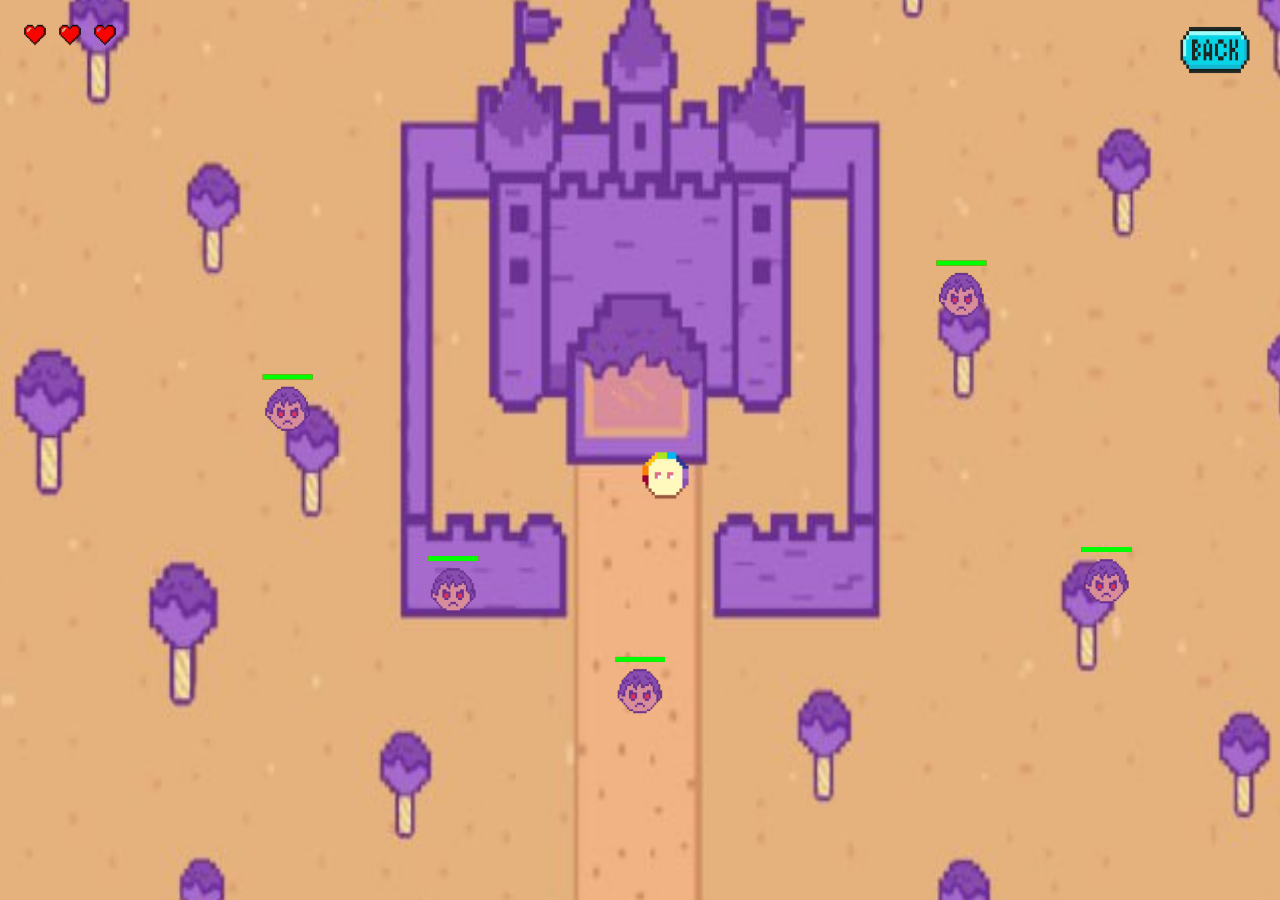
<file: index2.html>
<!DOCTYPE html>
<html lang="en">
<head>
  <meta charset="UTF-8">
  <title>Advanced Shooting Game</title>
  <link rel="stylesheet" href="game2.css">
</head>
<body>
  <canvas id="background"></canvas>
  <img src="back.png" alt="Back" id="backBtn" onclick="window.location.href='../level.html';" />
  <audio id="bgMusic" autoplay loop>
    <source src="../background-music.mp3" type="audio/mpeg">
  </audio>
  

  <!-- Puzzle / Quiz Modal -->
  <div id="quizContainer">
    <h2>Which one is the monster for this level?</h2>
    <div style="display: flex; gap: 20px; justify-content: center;">
      <img src="monster.png" alt="Dog" onclick="checkImageAnswer(false)" style="width: 150px; cursor: pointer;">
      <img src="monster2.png" alt="Cat" onclick="checkImageAnswer(true)" style="width: 150px; cursor: pointer;">
      <img src="monster3.png" alt="Rabbit" onclick="checkImageAnswer(false)" style="width: 150px; cursor: pointer;">
    </div>
  </div>  

  <script src="game2.js">
  const bgMusic = document.getElementById("bgMusic");
  const isMuted = localStorage.getItem("bgMuted") === "true";
  bgMusic.muted = isMuted;

  window.addEventListener("click", () => {
    bgMusic.play().catch(() => {});
  }, { once: true });

  </script>
</body>
</html>
</file>
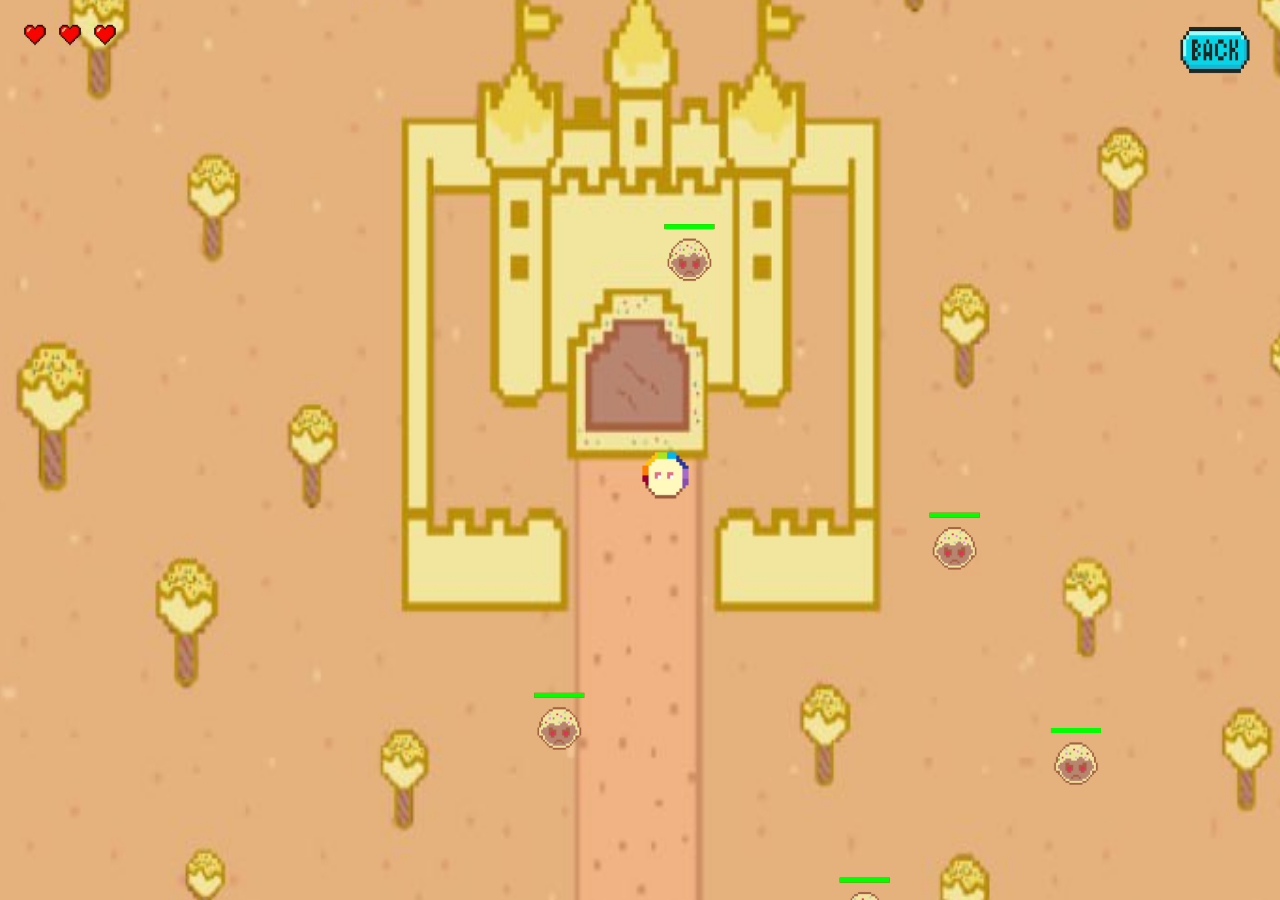
<file: index3.html>
<!DOCTYPE html>
<html lang="en">
<head>
  <meta charset="UTF-8">
  <title>Advanced Shooting Game</title>
  <link rel="stylesheet" href="game3.css">
</head>
<body>
  <canvas id="background"></canvas>
  <img src="back.png" alt="Back" id="backBtn" onclick="window.location.href='../level.html';" />
  <audio id="bgMusic" autoplay loop>
    <source src="../background-music.mp3" type="audio/mpeg">
  </audio>

  <script src="game3.js"></script>
</body>
</html>
</file>
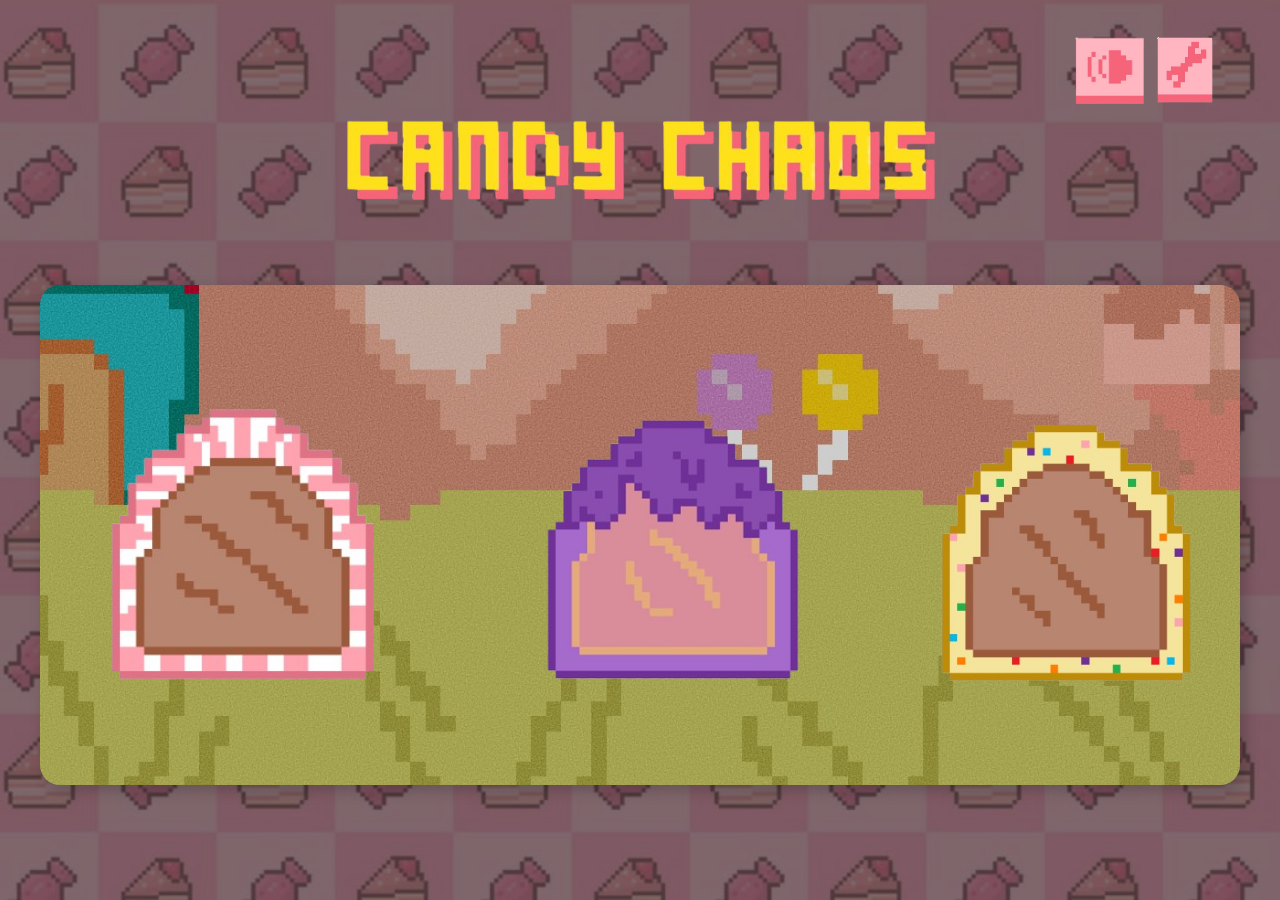
<file: level.html>
<!DOCTYPE html>
<html lang="en">
<head>
  <meta charset="UTF-8" />
  <meta name="viewport" content="width=device-width, initial-scale=1.0"/>
  <title>Candy Chaos Level Page</title>
  <link rel="stylesheet" href="level.css" />
</head>
<body>

<!-- Background Music -->
<audio id="bgMusic" loop>
  <source src="background-music.mp3" type="audio/mpeg" />
</audio>

<!-- Mute/Unmute Button -->
<img src="unmute.png" id="muteBtn" alt="Toggle Sound" />

<!-- Instructions Button -->
<img src="instruction-button.png" id="showInstructions" alt="Instructions Button" />

<!-- Instructions Popup -->
<div id="instructionBox" class="hidden">
  <div class="popup-content">
    <img src="instruction-popup.png" alt="Instructions" class="popup-img" />
    <span class="close-btn" id="closeInstructions">×</span>
  </div>
</div>

<div class="wrapper">
  <img src="2title.png" alt="Candy Chaos" class="title-image" />

  <div class="door-container">
    <a href="Game/index.html" class="door1">
      <div class="arrow">⬆️</div>
      <img src="door1.png" alt="Door 1" class="door-image" />
    </a>
    <a href="Game/index2.html" class="door2">
      <div class="arrow">⬆️</div>
      <img src="door2.png" alt="Door 2" class="door-image" />
    </a>
    <a href="Game/index3.html" class="door3">
      <div class="arrow">⬆️</div>
      <img src="door3.png" alt="Door 3" class="door-image" />
    </a>
  </div>

  <div class="level-container"></div>
</div>

<script>
  const bgMusic = document.getElementById("bgMusic");
  const muteBtn = document.getElementById("muteBtn");
  const instructionBtn = document.getElementById("showInstructions");
  const instructionBox = document.getElementById("instructionBox");
  const closeBtn = document.getElementById("closeInstructions");

  // Keep playing music when clicking on page
  window.addEventListener("click", () => {
    bgMusic.play().catch(() => {});
  }, { once: true });

  // Load mute state
  let isMuted = localStorage.getItem("bgMuted") === "true";
  bgMusic.muted = isMuted;
  muteBtn.src = isMuted ? "mute.png" : "unmute.png";

  muteBtn.addEventListener("click", () => {
    isMuted = !isMuted;
    bgMusic.muted = isMuted;
    muteBtn.src = isMuted ? "mute.png" : "unmute.png";
    localStorage.setItem("bgMuted", isMuted);
  });

  instructionBtn.addEventListener("click", () => {
    instructionBox.classList.remove("hidden");
  });

  closeBtn.addEventListener("click", () => {
    instructionBox.classList.add("hidden");
  });

  // Autoplay after load
  window.addEventListener("load", () => {
    if (!isMuted) {
      bgMusic.play().catch(() => {});
    }
  });
</script>

</body>
</html>
</file>
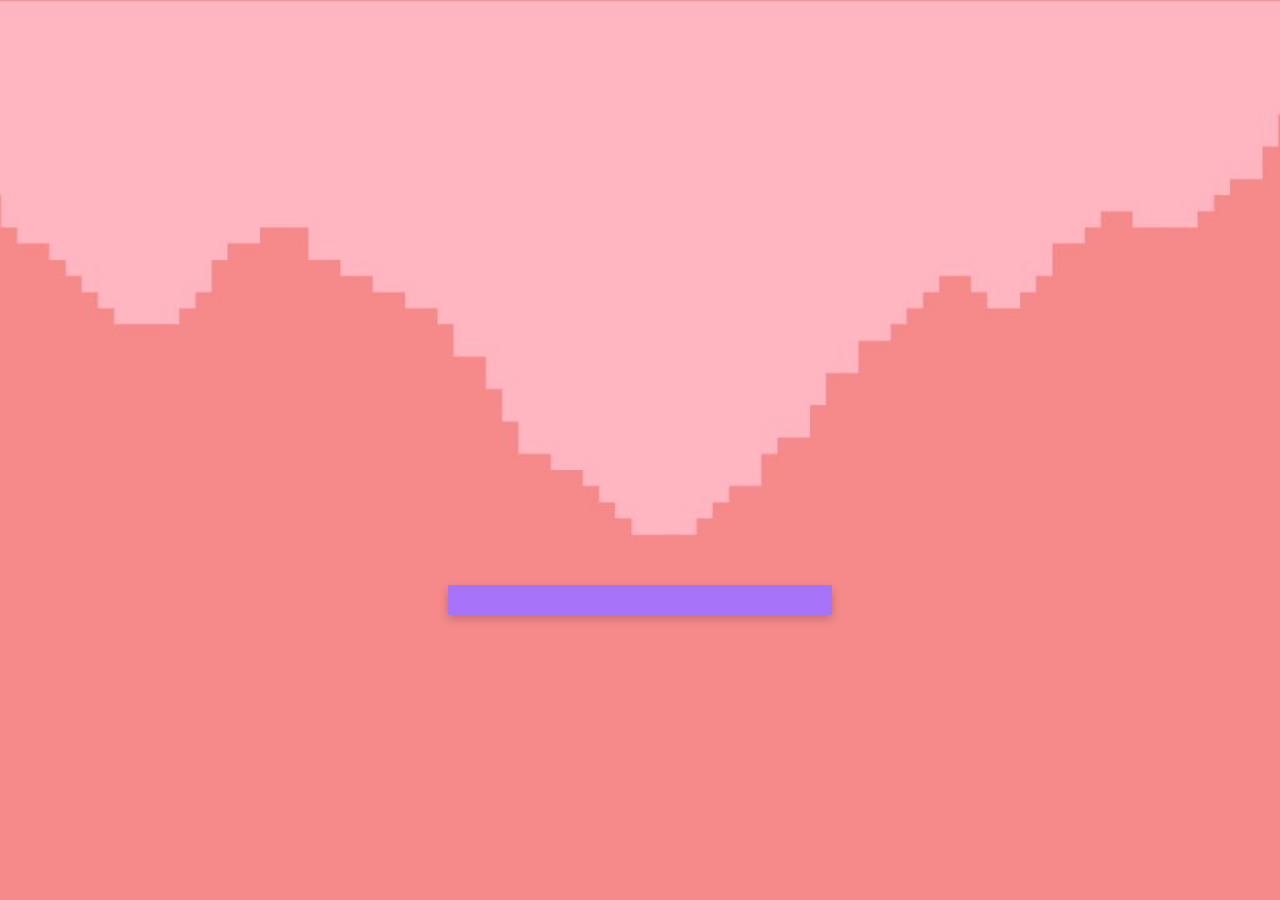
<file: loading.html>
<!DOCTYPE html>
<html lang="en">
<head>
    <meta charset="UTF-8">
    <meta name="viewport" content="width=device-width, initial-scale=1.0">
    <title>Loading...</title>
    <link rel="stylesheet" href="loading.css">
</head>
<body>
    <div class="loading-container">
        <div class="loading-bar">
            <div class="progress"></div>
        </div>
    </div>

    <script src="loading.js"></script>
</body>
</html>
</file>
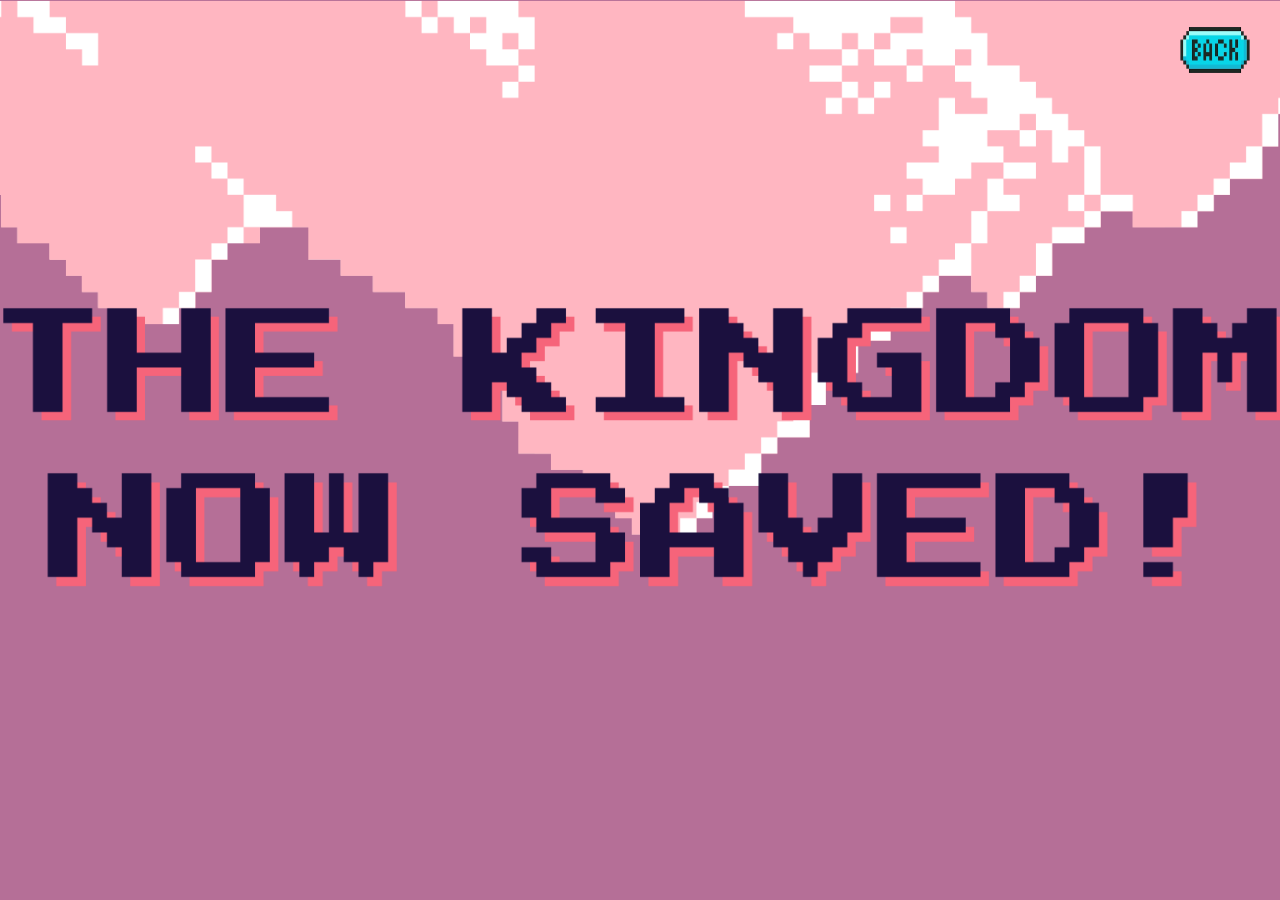
<file: theend.html>
<!DOCTYPE html>
<html lang="en">
<head>
  <meta charset="UTF-8" />
  <meta name="viewport" content="width=device-width, initial-scale=1.0"/>
  <title>Fullscreen Image with Back Button</title>
  <style>
    * {
      margin: 0;
      padding: 0;
      box-sizing: border-box;
    }

    html, body {
      height: 100%;
      width: 100%;
    }

    body {
      background: url('theend.png') no-repeat center center fixed;
      background-size: cover;
      position: relative;
      font-family: sans-serif;
    }

    .back-button {
      position: absolute;
      top: 20px;
      left: 20px;
      padding: 12px 20px;
      font-size: 16px;
      background-color: rgba(255, 255, 255, 0.7);
      border: none;
      border-radius: 8px;
      text-decoration: none;
      color: #000;
      transition: 0.3s ease;
    }

    .back-button:hover {
      background-color: rgba(255, 255, 255, 0.9);
      transform: scale(1.05);
    }
  </style>
</head>
<body>
    <img src="back.png" alt="Back" id="backBtn" onclick="window.location.href='../level.html';" />
    <style>
        #backBtn {
  position: absolute;
  top: 20px;
  right: 20px;
  width: 90px;
  height: 60px;
  cursor: pointer;
  z-index: 10;
}
    </style>

</body>
</html>
</file>
<file: game2.css>
* {
  margin: 0;
  padding: 0;
  box-sizing: border-box;
}

body, html {
  width: 100%;
  height: 100%;
  overflow: hidden;
}

canvas {
  display: block;
  background: black;
}

#backBtn {
  position: absolute;
  top: 20px;
  right: 20px;
  width: 90px;
  height: 60px;
  cursor: pointer;
  z-index: 10;
}

#quizContainer {
  display: none;
  position: fixed;
  top: 50%;
  left: 50%;
  transform: translate(-50%, -50%);
  background: white;
  padding: 20px;
  border: 5px solid gold;
  z-index: 20;
  text-align: center;
}
</file>
<file: game3.css>
* {
  margin: 0;
  padding: 0;
  box-sizing: border-box;
}

body, html {
  width: 100%;
  height: 100%;
  overflow: hidden;
}

canvas {
  display: block;
  background: black;
}

#backBtn {
  position: absolute;
  top: 20px;
  right: 20px;
  width: 90px;
  height: 60px;
  cursor: pointer;
  z-index: 10;
}
</file>
<file: level.css>
/* Full-screen background */
body {
    background: url("level-bg.jpg") no-repeat center center fixed;
    background-size: cover;
    margin: 0;
    padding: 0;
    display: flex;
    align-items: center;
    justify-content: center;
    height: 100vh;
    flex-direction: column;
    position: relative;
    overflow: hidden;
}

/* Dark overlay */
body::before {
    content: "";
    position: fixed;
    top: 0;
    left: 0;
    width: 100%;
    height: 100%;
    background: rgba(0, 0, 0, 0.5); /* 0.5 = 50% transparency */
    z-index: 0;
}

.wrapper {
    display: flex;
    flex-direction: column;
    align-items: center;
    justify-content: center;
    text-align: center;
    width: 100%;
    position: relative;
    z-index: 1;
}

.title-image {
    width: 600px;
    margin-bottom: 10px; /* Adjust this value */
    position: relative;
    z-index: 1;
}

/* Door container */
.door-container {
    position: absolute;
    top: 200px; /* Adjust this to place doors where you want */
    display: flex;
    flex-direction: row;
    flex-wrap: nowrap;
    justify-content: center;
    align-items: center;
    gap: 10px; /* space between doors */
}

.door1 {
    width: 420px;
    height: 500px;
    border-radius: 10px;
    text-align: center;
    text-decoration: none;
    transition: transform 0.3s ease;
    position: relative;
    overflow: hidden;
}

.door2 {
    width: 420px;
    height: 500px;
    border-radius: 10px;
    text-align: center;
    text-decoration: none;
    transition: transform 0.3s ease;
    position: relative;
    overflow: hidden;
}

.door3 {
    width: 340px;
    height: 420px;
    border-radius: 10px;
    text-align: center;
    text-decoration: none;
    transition: transform 0.3s ease;
    position: relative;
    overflow: hidden;
}

.door1, .door2, .door3 {
    border-radius: 10px;
    text-align: center;
    text-decoration: none;
    transition: transform 0.3s ease;
    position: relative;
    overflow: hidden;
}

.door1:hover,
.door2:hover,
.door3:hover {
    transform: scale(1.15);
}

.door-image {
    width: 100%;
    height: 100%;
    object-fit: cover;
    border-radius: 10px;
}

.arrow {
    position: absolute;
    top: -30px;
    left: 50%;
    transform: translateX(-50%);
    font-size: 24px;
    opacity: 0;
    transition: opacity 0.3s ease;
}

.door1:hover .arrow,
.door2:hover .arrow,
.door3:hover .arrow {
    opacity: 1;
}


.arrow {
    position: absolute;
    top: -30px;
    left: 50%;
    transform: translateX(-50%);
    font-size: 24px;
    opacity: 0;
    transition: opacity 0.3s ease;
}

.door:hover .arrow {
    opacity: 1;
}

/* Level container */
.level-container {
    background-image: url("level-bg2.jpg"); /* Replace with your image filename */
    background-size: cover;
    background-position: center;
    border-radius: 20px;
    width: 100%;
    max-width: 1200px;
    height: 500px;
    box-shadow: 5px 5px 15px rgba(0, 0, 0, 0.2);
    margin-top: 70px;
    overflow: hidden; /* Keeps rounded corners clean if image inside moves */
}


.Instructions body {
    font-family: Arial, sans-serif;
    background: #111;
    color: white;
    margin: 0;
    padding: 0;
  }
  
  /* Instruction Button in top right */
  #showInstructions {
    position: fixed;
    top: 20px;
    right: 20px;
    width: 150px;
    height: 100px;
    cursor: pointer;
    z-index: 100;
    transition: transform 0.3s ease;
  }
  
  #showInstructions:hover {
    transform: scale(1.1);
  }
  /* Popup Box */
  #instructionBox {
    position: fixed;
    top: 50%;
    left: 50%;
    transform: translate(-50%, -50%);
    border-radius: 15px;
    z-index: 1000;
  }
  
  /* Content inside the popup */
  .popup-content {
    position: relative;
    text-align: center;
  }
  
  /* Full image for instruction box */
  .popup-img {
    width:600px; /* adjust as needed */
    max-width: 90vw;
    display: block;
  }
  
  /* Close "×" button */
  .close-btn {
    position: absolute;
    top: 10px;
    right: 20px;
    font-size: 30px;
    color: white;
    cursor: pointer;
    z-index: 1001;
  }
  
  /* Hidden state */
  .hidden {
    display: none;
  }

  #muteBtn {
    position: fixed;
    top: 25px;
    right: 120px; /* Pushes it to the left of the instruction button */
    width: 100px;
    height: 90px;
    cursor: pointer;
    z-index: 100;
    transition: transform 0.3s ease;
  }
  
  #muteBtn:hover {
    transform: scale(1.1);
  }
</file>
<file: loading.css>
body {
    background: url("LoadingBg.jpg") no-repeat center center fixed; /* Make sure this file exists */
    background-size: cover;
    display: flex;
    align-items: center;
    justify-content: center;
    height: 100vh;
    margin: 0;
}

/* Optional: Add a semi-transparent overlay for better contrast */
body::before {
    content: "";
    position: absolute;
    top: 0;
    left: 0;
    width: 100%;
    height: 100%;
    z-index: -1;
}

.loading-container {
    width: 30%;
    height: 30px;
    background-color: rgba(255, 255, 255, 0.8); /* Slight transparency */
    overflow: hidden;
    position: relative;
    margin-top: 300px;
    box-shadow: 0 4px 10px rgba(0, 0, 0, 0.2);
}

.loading-bar {
    width: 100%;
    height: 100%;
    position: relative;
}

.progress {
    width: 0%;
    height: 100%;
    background-color: #a773f8;
    transition: width 3s linear; /* Animation speed */
}
</file>
